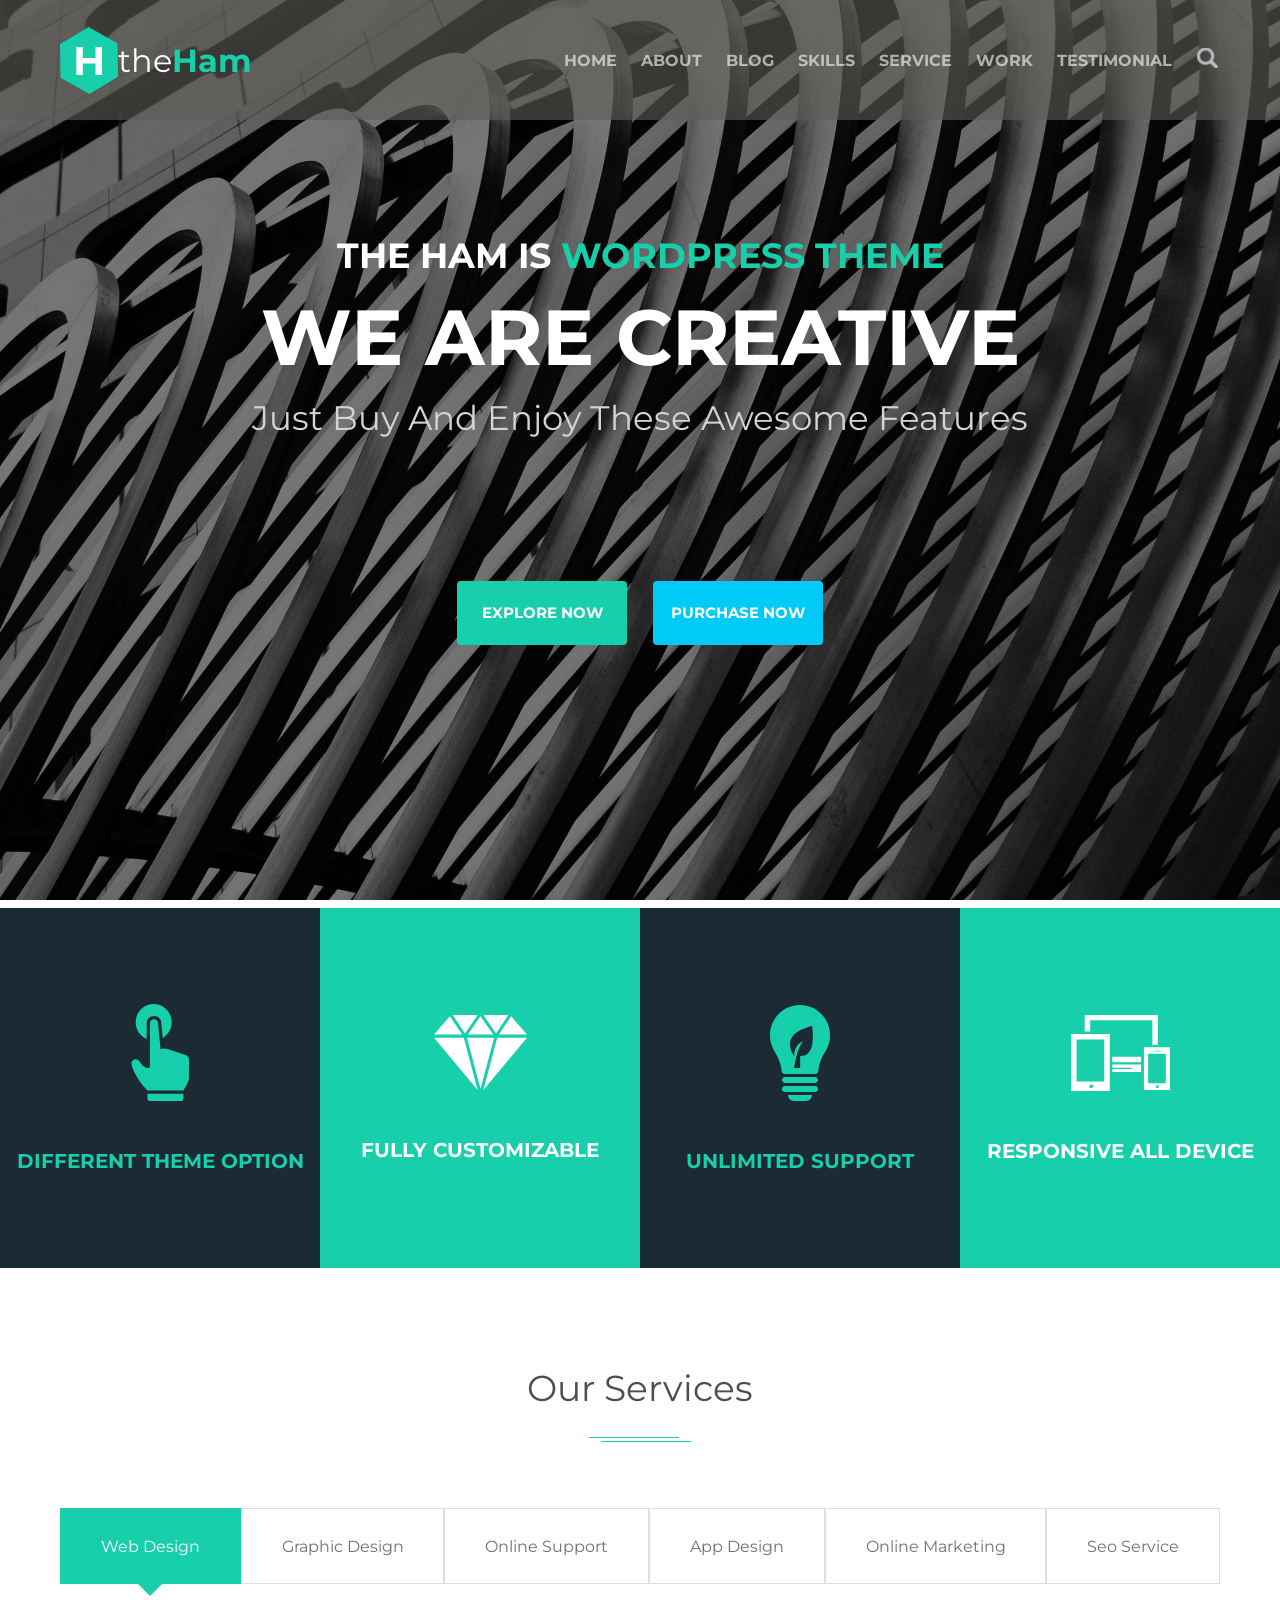
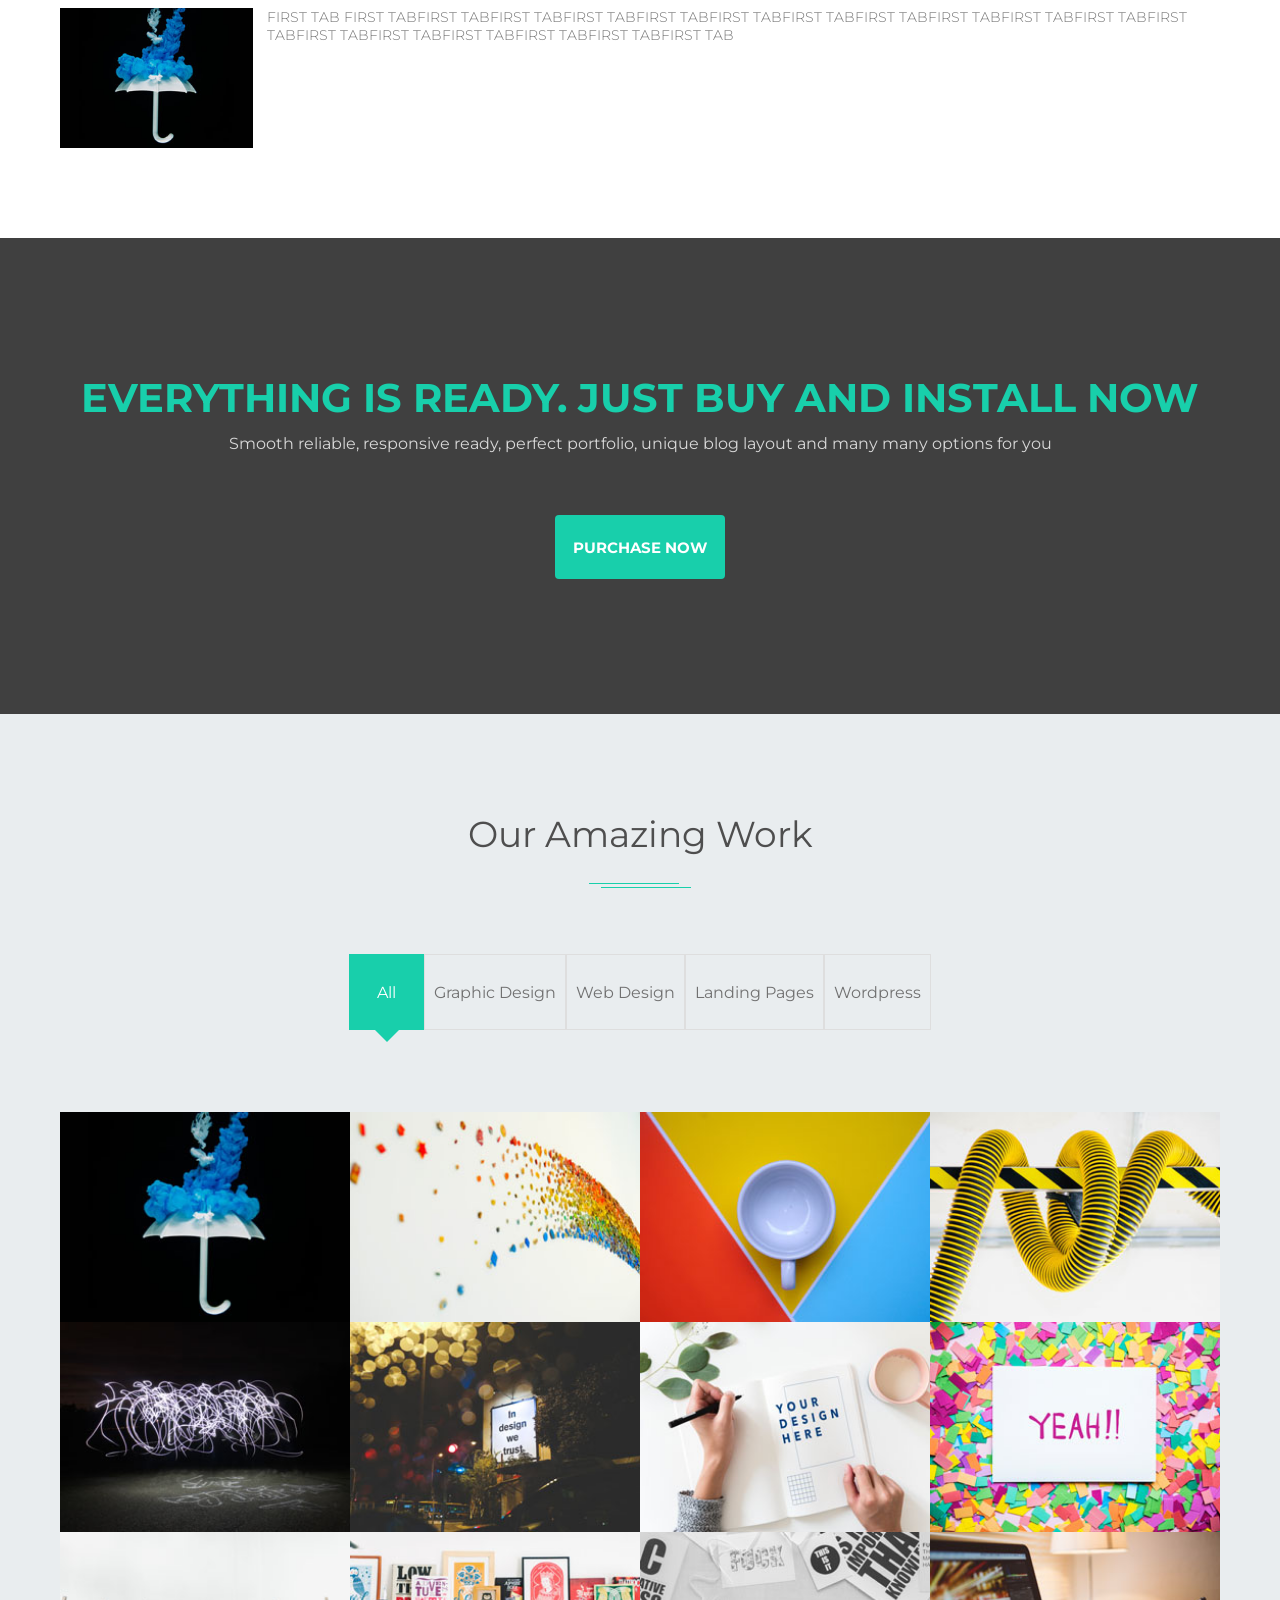
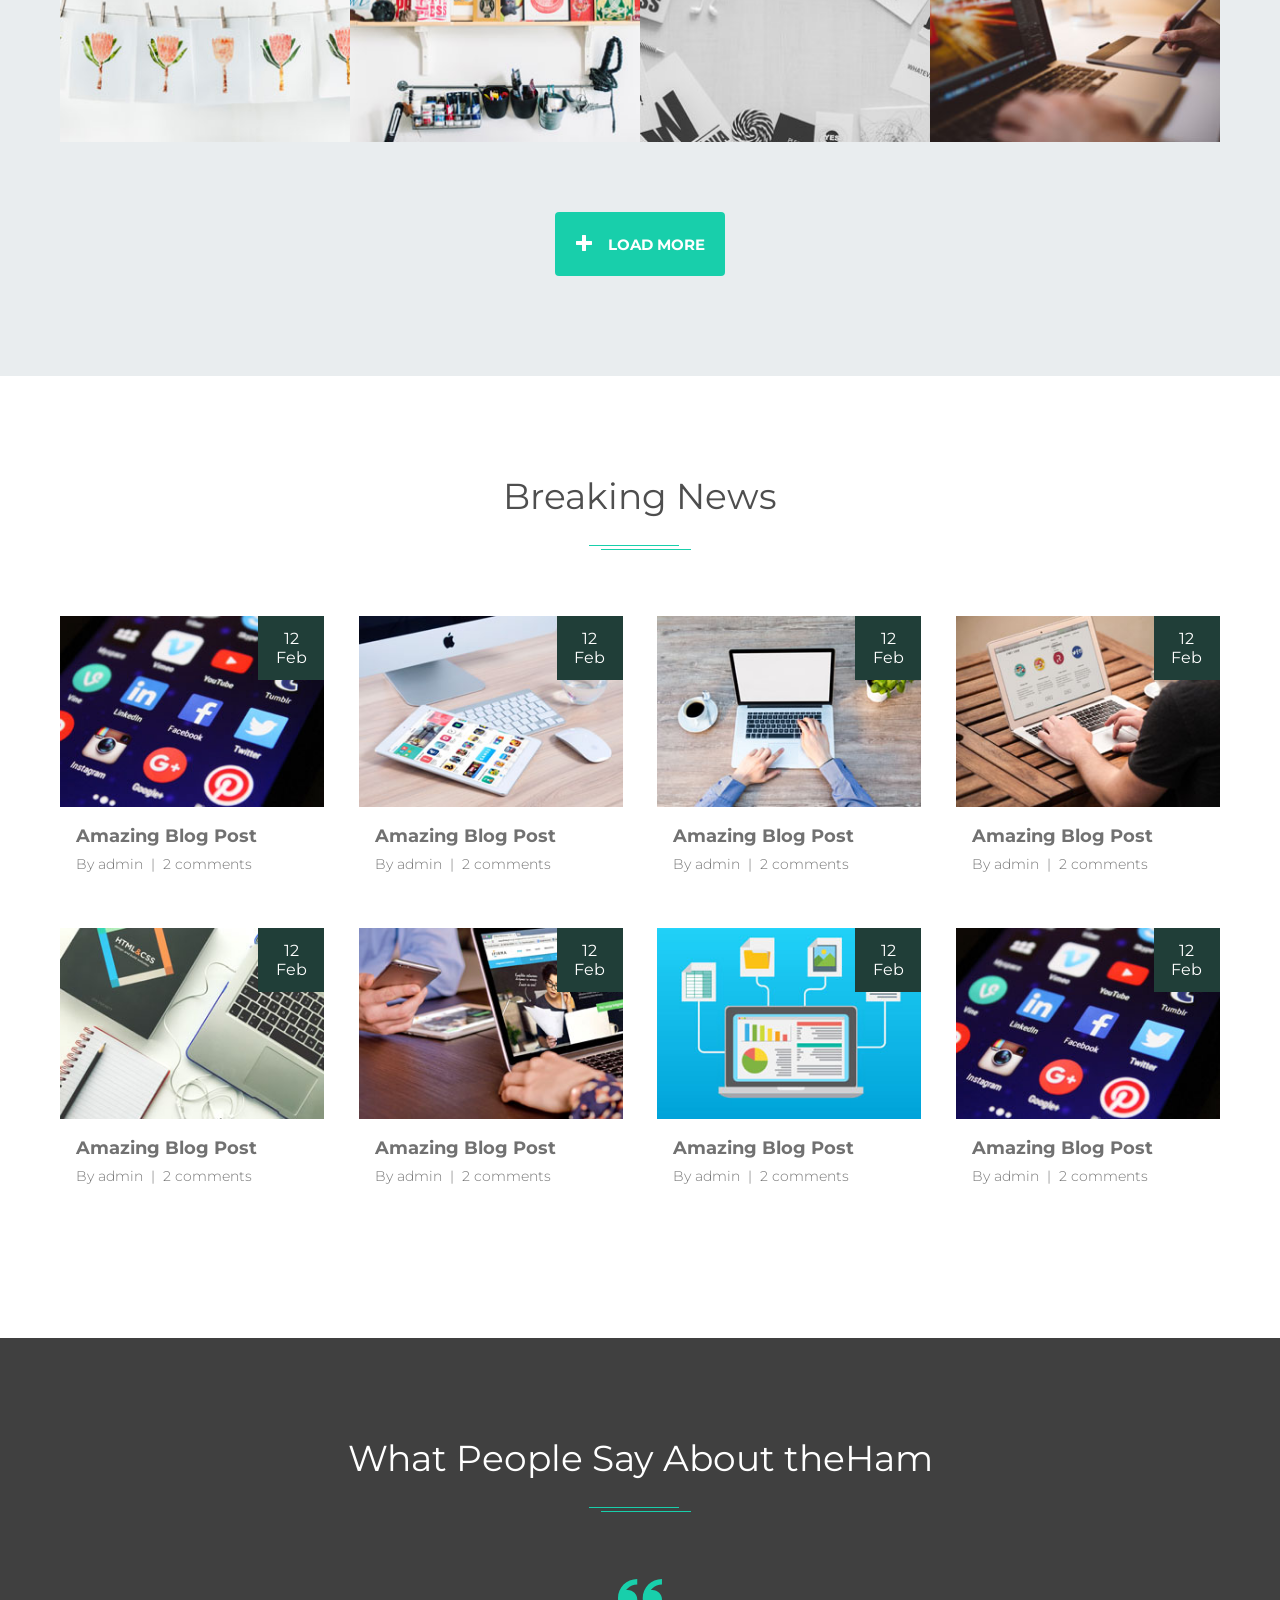
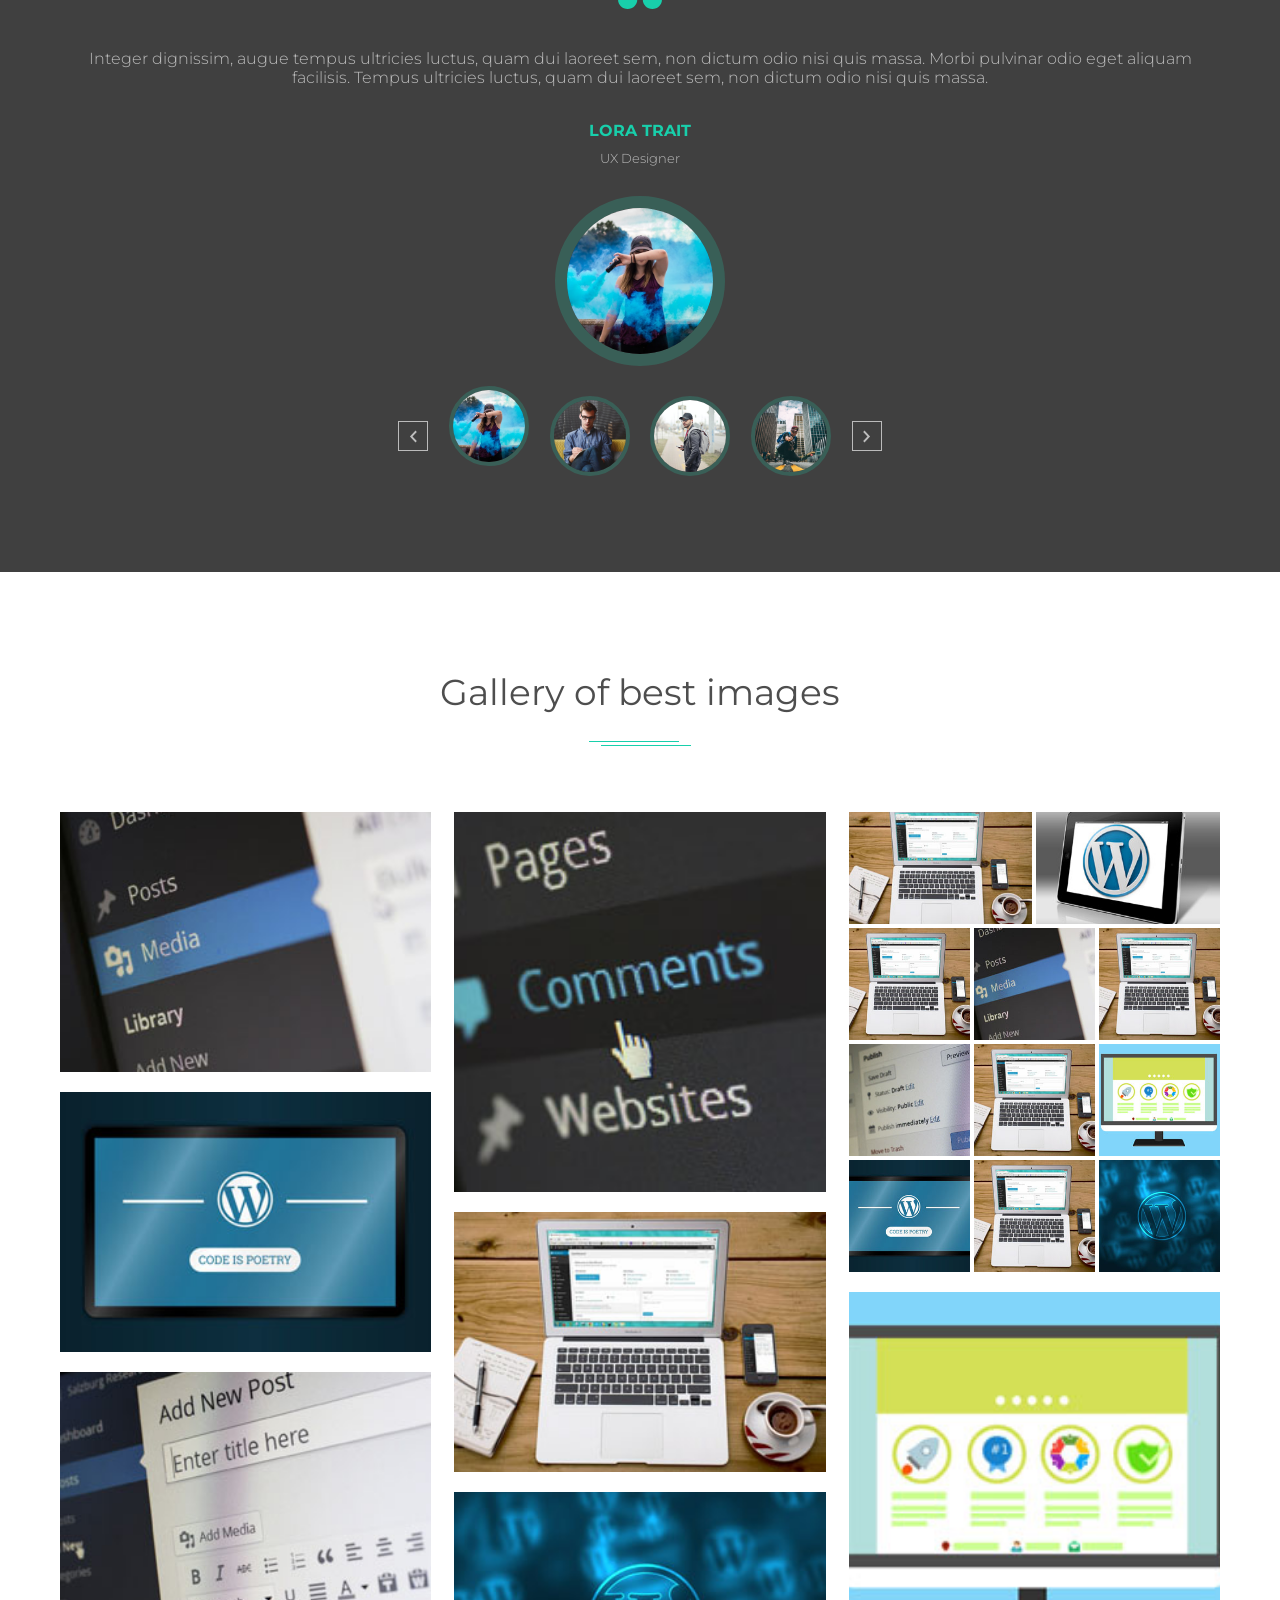
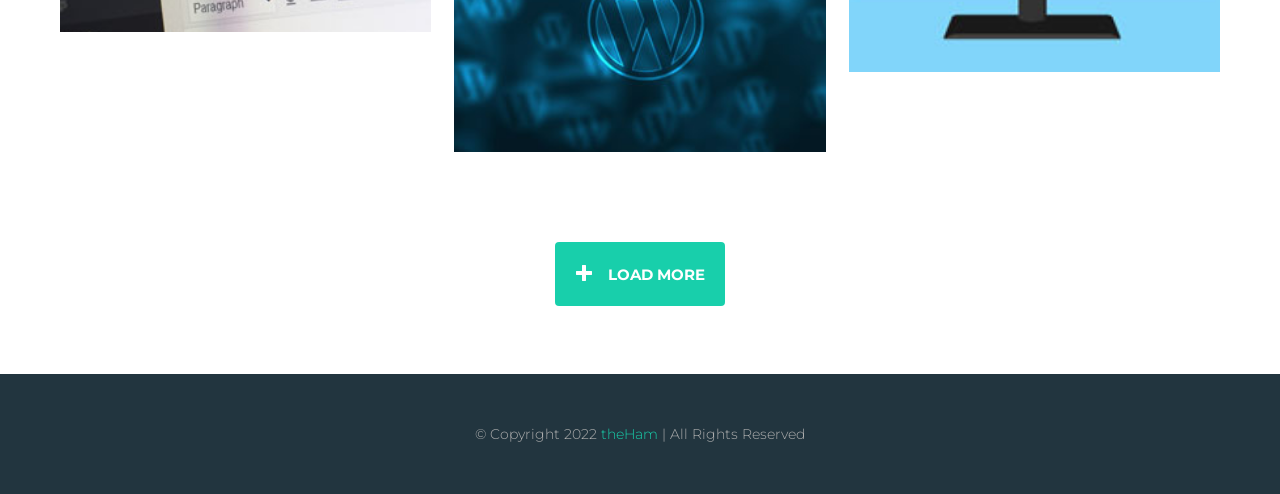
<file: index.html>
<!DOCTYPE html>
<html lang="en">
  <head>
    <meta charset="UTF-8" />
    <meta http-equiv="X-UA-Compatible" content="IE=edge" />
    <meta name="viewport" content="width=device-width, initial-scale=1.0" />
    <link rel="preconnect" href="https://fonts.googleapis.com" />
    <link rel="preconnect" href="https://fonts.gstatic.com" crossorigin />
    <link
      href="https://fonts.googleapis.com/css2?family=Montserrat:wght@300;400;700&display=swap"
      rel="stylesheet"
    />

    <link rel="stylesheet" href="./styles/reset.css" />
    <link rel="stylesheet" href="./styles/style.css" />
    <title>The Ham</title>
  </head>
  <body>
    <header class="header bg-parallax bg-header">
      <div class="header-navbar">
        <nav class="header-nav container">
          <a href="#" class="header-nav-logo">
            <img
              class="header-nav-logo-img"
              src="images/icons/logo.svg"
              alt="main logo"
            />
            <p class="header-nav-logo-name">the<span>Ham</span></p>
          </a>
          <ul class="header-nav-menu">
            <li class="header-nav-menu-item">
              <a href="" class="header-nav-menu-item-link">Home</a>
            </li>
            <li class="header-nav-menu-item">
              <a href="" class="header-nav-menu-item-link">About</a>
            </li>
            <li class="header-nav-menu-item">
              <a href="" class="header-nav-menu-item-link">Blog</a>
            </li>
            <li class="header-nav-menu-item">
              <a href="" class="header-nav-menu-item-link">Skills</a>
            </li>
            <li class="header-nav-menu-item">
              <a href="" class="header-nav-menu-item-link">Service</a>
            </li>
            <li class="header-nav-menu-item">
              <a href="" class="header-nav-menu-item-link">Work</a>
            </li>
            <li class="header-nav-menu-item">
              <a href="" class="header-nav-menu-item-link">Testimonial</a>
            </li>
            <li class="header-nav-menu-item">
              <a href="" class="header-nav-menu-item-link"
                ><img
                  class="search-icon"
                  src="images/icons/search.svg"
                  alt="search"
              /></a>
            </li>
          </ul>
        </nav>
      </div>
      <div class="header-content container">
        <h2 class="header-content-h2">
          The Ham is <span> Wordpress theme</span>
        </h2>
        <h1 class="header-content-h1">We Are Creative</h1>
        <p class="header-content-p">
          Just Buy And Enjoy These Awesome Features
        </p>
        <div class="header-content-buttons">
          <a class="btn btn-explore" href="#">EXPLORE NOW</a>
          <a class="btn btn-purchase" href="#">purchase now</a>
        </div>
      </div>
    </header>
    <section class="section features">
      <div class="features-item">
        <img
          src="./images/icons/fi-point.svg"
          alt="theme option"
          class="features-item-icon"
        />
        <h4 class="features-item-title">Different theme option</h4>
      </div>
      <div class="features-item">
        <img
          src="./images/icons/fi-diamond.svg"
          alt="fully customizable"
          class="features-item-icon"
        />
        <h4 class="features-item-title">fully customizable</h4>
      </div>
      <div class="features-item">
        <img
          src="./images/icons/fi-lamp.svg"
          alt="unlimited support"
          class="features-item-icon"
        />
        <h4 class="features-item-title">unlimited support</h4>
      </div>
      <div class="features-item">
        <img
          src="./images/icons/fi-dev.svg"
          alt="responsive all device"
          class="features-item-icon"
        />
        <h4 class="features-item-title">responsive all device</h4>
      </div>
    </section>
    <section class="section services">
      <h3 class="services-title section-title">Our Services</h3>
      <div class="services-content container">
        <ul class="services-menu menu">
          <li
            class="services-menu-item menu-item active"
            data-item-name="webDesign"
          >
            Web Design
          </li>
          <li
            class="services-menu-item menu-item"
            data-item-name="graphicDesign"
          >
            Graphic Design
          </li>
          <li
            class="services-menu-item menu-item"
            data-item-name="onlineSupport"
          >
            Online Support
          </li>
          <li class="services-menu-item menu-item" data-item-name="appDesign">
            App Design
          </li>
          <li
            class="services-menu-item menu-item"
            data-item-name="onlineMarketing"
          >
            Online Marketing
          </li>
          <li class="services-menu-item menu-item" data-item-name="seoService">
            Seo Service
          </li>
        </ul>
        <ul class="services-menu-content menu-content">
          <li class="services-description" data-item-content="webDesign">
            <img
              src="./images/services/services1.jpg"
              alt="service1"
              class="services-description-img"
            />
            <p class="services-description-p">
              FIRST TAB FIRST TABFIRST TABFIRST TABFIRST TABFIRST TABFIRST
              TABFIRST TABFIRST TABFIRST TABFIRST TABFIRST TABFIRST TABFIRST
              TABFIRST TABFIRST TABFIRST TABFIRST TABFIRST TAB
            </p>
          </li>
          <li
            class="services-description hidden"
            data-item-content="graphicDesign"
          >
            <img
              src="./images/services/services2.jpg"
              alt="service2"
              class="services-description-img"
            />
            <p class="services-description-p">
              SECOND TAB SECOND TAB SECOND TAB SECOND TAB SECOND TAB SECOND TAB
              SECOND TAB SECOND TAB SECOND TAB SECOND TAB SECOND TAB SECOND TAB
              SECOND TAB SECOND TAB
            </p>
          </li>
          <li
            class="services-description hidden"
            data-item-content="onlineSupport"
          >
            <img
              src="./images/services/services3.jpg"
              alt="service3"
              class="services-description-img"
            />
            <p class="services-description-p">
              THIRD TAB THIRD TAB THIRD TAB THIRD TAB THIRD TAB THIRD TAB THIRD
              TAB THIRD TAB THIRD TAB THIRD TAB THIRD TAB THIRD TAB THIRD TAB
              THIRD TAB THIRD TAB THIRD TAB THIRD TAB THIRD TAB THIRD TAB THIRD
              TAB THIRD TAB THIRD TAB THIRD TAB THIRD TAB THIRD TAB
            </p>
          </li>
          <li class="services-description hidden" data-item-content="appDesign">
            <img
              src="./images/services/services4.jpg"
              alt="service4"
              class="services-description-img"
            />
            <p class="services-description-p">
              FOURTH TAB FOURTH TAB FOURTH TAB FOURTH TAB FOURTH TAB FOURTH TAB
              FOURTH TAB FOURTH TAB FOURTH TAB FOURTH TAB FOURTH TAB FOURTH TAB
              FOURTH TAB FOURTH TAB FOURTH TAB FOURTH TAB FOURTH TAB FOURTH TAB
              FOURTH TAB FOURTH TAB FOURTH TAB FOURTH TAB
            </p>
          </li>
          <li
            class="services-description hidden"
            data-item-content="onlineMarketing"
          >
            <img
              src="./images/services/services5.jpg"
              alt="service5"
              class="services-description-img"
            />
            <p class="services-description-p">
              FIFTH TAB FIFTH TAB FIFTH TAB FIFTH TAB FIFTH TAB FIFTH TAB FIFTH
              TAB FIFTH TAB FIFTH TAB FIFTH TAB FIFTH TAB FIFTH TAB FIFTH TAB
              FIFTH TAB FIFTH TAB FIFTH TAB FIFTH TAB FIFTH TAB FIFTH TAB FIFTH
              TAB FIFTH TAB FIFTH TAB FIFTH TAB FIFTH TAB FIFTH TAB FIFTH TAB
              FIFTH TAB
            </p>
          </li>
          <li
            class="services-description hidden"
            data-item-content="seoService"
          >
            <img
              src="./images/services/services6.jpg"
              alt="service6"
              class="services-description-img"
            />
            <p class="services-description-p">
              SIXTH TAB SIXTH TAB SIXTH TAB SIXTH TAB SIXTH TAB SIXTH TAB SIXTH
              TAB SIXTH TAB SIXTH TAB SIXTH TAB SIXTH TAB SIXTH TAB SIXTH TAB
              SIXTH TAB SIXTH TAB SIXTH TAB SIXTH TAB SIXTH TAB SIXTH TAB SIXTH
              TAB SIXTH TAB SIXTH TAB SIXTH TAB SIXTH TAB SIXTH TAB SIXTH TAB
              SIXTH TAB
            </p>
          </li>
        </ul>
      </div>
    </section>
    <section class="section buy bg-parallax bg-buy">
      <div class="buy-content container">
        <h5 class="buy-title">Everything is ready. just buy and install now</h5>
        <p class="buy-p">
          Smooth reliable, responsive ready, perfect portfolio, unique blog
          layout and many many options for you
        </p>
        <a href="#" class="btn btn-buy">purchase now</a>
      </div>
    </section>
    <section class="section work">
      <div class="work-content container">
        <h3 class="work-title section-title">Our Amazing Work</h3>
        <ul class="work-menu menu">
          <li
            class="work-menu-item menu-item active"
            data-item-name="graphicDesign webDesign landingPages wordpress"
          >
            All
          </li>
          <li class="work-menu-item menu-item" data-item-name="graphicDesign">
            Graphic Design
          </li>
          <li class="work-menu-item menu-item" data-item-name="webDesign">
            Web Design
          </li>
          <li class="work-menu-item menu-item" data-item-name="landingPages">
            Landing Pages
          </li>
          <li class="work-menu-item menu-item" data-item-name="wordpress">
            Wordpress
          </li>
        </ul>
        <ul class="work-cards menu-content">
          <div class="work-card" data-item-content="webDesign">
            <img
              src="./images/work/graphic-design1.jpg"
              alt="work1"
              class="work-card-img"
            />
            <div class="work-card-alt">
              <div class="work-card-btns">
                <a href="#" class="work-card-btn"
                  ><img src="./images/icons/work-btn-link.svg" alt="link" /></a
                ><a href="#" class="work-card-btn"
                  ><img src="./images/icons/work-btn-stop.svg" alt="stop"
                /></a>
              </div>
              <div class="work-card-desc">
                <h5 class="work-card-title">creative design</h5>
                <p class="work-card-p">Web Design</p>
              </div>
            </div>
          </div>
          <div class="work-card" data-item-content="landingPages">
            <img
              src="./images/work/graphic-design2.jpg"
              alt="work2"
              class="work-card-img"
            />
            <div class="work-card-alt">
              <div class="work-card-btns">
                <a href="#" class="work-card-btn"
                  ><img src="./images/icons/work-btn-link.svg" alt="link" /></a
                ><a href="#" class="work-card-btn"
                  ><img src="./images/icons/work-btn-stop.svg" alt="stop"
                /></a>
              </div>
              <div class="work-card-desc">
                <h5 class="work-card-title">creative design</h5>
                <p class="work-card-p">Web Design</p>
              </div>
            </div>
          </div>
          <div class="work-card" data-item-content="landingPages">
            <img
              src="./images/work/graphic-design3.jpg"
              alt="work3"
              class="work-card-img"
            />
            <div class="work-card-alt">
              <div class="work-card-btns">
                <a href="#" class="work-card-btn"
                  ><img src="./images/icons/work-btn-link.svg" alt="link" /></a
                ><a href="#" class="work-card-btn"
                  ><img src="./images/icons/work-btn-stop.svg" alt="stop"
                /></a>
              </div>
              <div class="work-card-desc">
                <h5 class="work-card-title">creative design</h5>
                <p class="work-card-p">Web Design</p>
              </div>
            </div>
          </div>
          <div class="work-card" data-item-content="webDesign">
            <img
              src="./images/work/graphic-design4.jpg"
              alt="work4"
              class="work-card-img"
            />
            <div class="work-card-alt">
              <div class="work-card-btns">
                <a href="#" class="work-card-btn"
                  ><img src="./images/icons/work-btn-link.svg" alt="link" /></a
                ><a href="#" class="work-card-btn"
                  ><img src="./images/icons/work-btn-stop.svg" alt="stop"
                /></a>
              </div>
              <div class="work-card-desc">
                <h5 class="work-card-title">creative design</h5>
                <p class="work-card-p">Web Design</p>
              </div>
            </div>
          </div>
          <div class="work-card" data-item-content="landingPages">
            <img
              src="./images/work/graphic-design5.jpg"
              alt="work5"
              class="work-card-img"
            />
            <div class="work-card-alt">
              <div class="work-card-btns">
                <a href="#" class="work-card-btn"
                  ><img src="./images/icons/work-btn-link.svg" alt="link" /></a
                ><a href="#" class="work-card-btn"
                  ><img src="./images/icons/work-btn-stop.svg" alt="stop"
                /></a>
              </div>
              <div class="work-card-desc">
                <h5 class="work-card-title">creative design</h5>
                <p class="work-card-p">Web Design</p>
              </div>
            </div>
          </div>
          <div class="work-card" data-item-content="graphicDesign">
            <img
              src="./images/work/graphic-design6.jpg"
              alt="work6"
              class="work-card-img"
            />
            <div class="work-card-alt">
              <div class="work-card-btns">
                <a href="#" class="work-card-btn"
                  ><img src="./images/icons/work-btn-link.svg" alt="link" /></a
                ><a href="#" class="work-card-btn"
                  ><img src="./images/icons/work-btn-stop.svg" alt="stop"
                /></a>
              </div>
              <div class="work-card-desc">
                <h5 class="work-card-title">creative design</h5>
                <p class="work-card-p">Web Design</p>
              </div>
            </div>
          </div>
          <div class="work-card" data-item-content="landingPages">
            <img
              src="./images/work/graphic-design7.jpg"
              alt="work7"
              class="work-card-img"
            />
            <div class="work-card-alt">
              <div class="work-card-btns">
                <a href="#" class="work-card-btn"
                  ><img src="./images/icons/work-btn-link.svg" alt="link" /></a
                ><a href="#" class="work-card-btn"
                  ><img src="./images/icons/work-btn-stop.svg" alt="stop"
                /></a>
              </div>
              <div class="work-card-desc">
                <h5 class="work-card-title">creative design</h5>
                <p class="work-card-p">Web Design</p>
              </div>
            </div>
          </div>
          <div class="work-card" data-item-content="graphicDesign">
            <img
              src="./images/work/graphic-design8.jpg"
              alt="work8"
              class="work-card-img"
            />
            <div class="work-card-alt">
              <div class="work-card-btns">
                <a href="#" class="work-card-btn"
                  ><img src="./images/icons/work-btn-link.svg" alt="link" /></a
                ><a href="#" class="work-card-btn"
                  ><img src="./images/icons/work-btn-stop.svg" alt="stop"
                /></a>
              </div>
              <div class="work-card-desc">
                <h5 class="work-card-title">creative design</h5>
                <p class="work-card-p">Web Design</p>
              </div>
            </div>
          </div>
          <div class="work-card" data-item-content="wordpress">
            <img
              src="./images/work/graphic-design9.jpg"
              alt="work9"
              class="work-card-img"
            />
            <div class="work-card-alt">
              <div class="work-card-btns">
                <a href="#" class="work-card-btn"
                  ><img src="./images/icons/work-btn-link.svg" alt="link" /></a
                ><a href="#" class="work-card-btn"
                  ><img src="./images/icons/work-btn-stop.svg" alt="stop"
                /></a>
              </div>
              <div class="work-card-desc">
                <h5 class="work-card-title">creative design</h5>
                <p class="work-card-p">Web Design</p>
              </div>
            </div>
          </div>
          <div class="work-card" data-item-content="landingPages">
            <img
              src="./images/work/graphic-design10.jpg"
              alt="work10"
              class="work-card-img"
            />
            <div class="work-card-alt">
              <div class="work-card-btns">
                <a href="#" class="work-card-btn"
                  ><img src="./images/icons/work-btn-link.svg" alt="link" /></a
                ><a href="#" class="work-card-btn"
                  ><img src="./images/icons/work-btn-stop.svg" alt="stop"
                /></a>
              </div>
              <div class="work-card-desc">
                <h5 class="work-card-title">creative design</h5>
                <p class="work-card-p">Web Design</p>
              </div>
            </div>
          </div>
          <div class="work-card" data-item-content="wordpress">
            <img
              src="./images/work/graphic-design11.jpg"
              alt="work11"
              class="work-card-img"
            />
            <div class="work-card-alt">
              <div class="work-card-btns">
                <a href="#" class="work-card-btn"
                  ><img src="./images/icons/work-btn-link.svg" alt="link" /></a
                ><a href="#" class="work-card-btn"
                  ><img src="./images/icons/work-btn-stop.svg" alt="stop"
                /></a>
              </div>
              <div class="work-card-desc">
                <h5 class="work-card-title">creative design</h5>
                <p class="work-card-p">Web Design</p>
              </div>
            </div>
          </div>
          <div class="work-card" data-item-content="wordpress">
            <img
              src="./images/work/graphic-design12.jpg"
              alt="work12"
              class="work-card-img"
            />
            <div class="work-card-alt">
              <div class="work-card-btns">
                <a href="#" class="work-card-btn"
                  ><img src="./images/icons/work-btn-link.svg" alt="link" /></a
                ><a href="#" class="work-card-btn"
                  ><img src="./images/icons/work-btn-stop.svg" alt="stop"
                /></a>
              </div>
              <div class="work-card-desc">
                <h5 class="work-card-title">creative design</h5>
                <p class="work-card-p">Web Design</p>
              </div>
            </div>
          </div>
        </ul>
        <a href="#" class="btn btn-load"
          ><p class="btn-load-text">Load More</p>
          <div class="lds-ellipsis hidden">
            <div></div>
            <div></div>
            <div></div>
            <div></div>
          </div>
        </a>
      </div>
    </section>
    <section class="section news">
      <div class="news-content container">
        <h3 class="news-title section-title">Breaking News</h3>
        <ul class="news-cards">
          <li class="news-card">
            <a href="#" class="news-card-link"
              ><div class="news-card-date"><span>12</span><span>Feb</span></div>
              <img
                src="./images/news/web-design1.jpg"
                alt="news"
                class="news-card-img"
              />
              <div class="news-card-desc">
                <h5 class="news-card-title">Amazing Blog Post</h5>
                <p class="news-card-meta">
                  <span class="news-card-author">By admin</span>
                  <span class="news-card-comments">2 comments</span>
                </p>
              </div></a
            >
          </li>
          <li class="news-card">
            <a href="#" class="news-card-link">
              <div class="news-card-date"><span>12</span><span>Feb</span></div>
              <img
                src="./images/news/web-design2.jpg"
                alt="news"
                class="news-card-img"
              />
              <div class="news-card-desc">
                <h5 class="news-card-title">Amazing Blog Post</h5>
                <p class="news-card-meta">
                  <span class="news-card-author">By admin</span>
                  <span class="news-card-comments">2 comments</span>
                </p>
              </div></a
            >
          </li>
          <li class="news-card">
            <a href="#" class="news-card-link"
              ><div class="news-card-date"><span>12</span><span>Feb</span></div>
              <img
                src="./images/news/web-design3.jpg"
                alt="news"
                class="news-card-img"
              />
              <div class="news-card-desc">
                <h5 class="news-card-title">Amazing Blog Post</h5>
                <p class="news-card-meta">
                  <span class="news-card-author">By admin</span>
                  <span class="news-card-comments">2 comments</span>
                </p>
              </div></a
            >
          </li>
          <li class="news-card">
            <a href="#" class="news-card-link"
              ><div class="news-card-date"><span>12</span><span>Feb</span></div>
              <img
                src="./images/news/web-design4.jpg"
                alt="news"
                class="news-card-img"
              />
              <div class="news-card-desc">
                <h5 class="news-card-title">Amazing Blog Post</h5>
                <p class="news-card-meta">
                  <span class="news-card-author">By admin</span>
                  <span class="news-card-comments">2 comments</span>
                </p>
              </div></a
            >
          </li>
          <li class="news-card">
            <a href="#" class="news-card-link"
              ><div class="news-card-date"><span>12</span><span>Feb</span></div>
              <img
                src="./images/news/web-design5.jpg"
                alt="news"
                class="news-card-img"
              />
              <div class="news-card-desc">
                <h5 class="news-card-title">Amazing Blog Post</h5>
                <p class="news-card-meta">
                  <span class="news-card-author">By admin</span>
                  <span class="news-card-comments">2 comments</span>
                </p>
              </div></a
            >
          </li>
          <li class="news-card">
            <a href="#" class="news-card-link"
              ><div class="news-card-date"><span>12</span><span>Feb</span></div>
              <img
                src="./images/news/web-design6.jpg"
                alt="news"
                class="news-card-img"
              />
              <div class="news-card-desc">
                <h5 class="news-card-title">Amazing Blog Post</h5>
                <p class="news-card-meta">
                  <span class="news-card-author">By admin</span>
                  <span class="news-card-comments">2 comments</span>
                </p>
              </div></a
            >
          </li>
          <li class="news-card">
            <a href="#" class="news-card-link"
              ><div class="news-card-date"><span>12</span><span>Feb</span></div>
              <img
                src="./images/news/web-design7.jpg"
                alt="news"
                class="news-card-img"
              />
              <div class="news-card-desc">
                <h5 class="news-card-title">Amazing Blog Post</h5>
                <p class="news-card-meta">
                  <span class="news-card-author">By admin</span>
                  <span class="news-card-comments">2 comments</span>
                </p>
              </div></a
            >
          </li>
          <li class="news-card">
            <a href="#" class="news-card-link"
              ><div class="news-card-date"><span>12</span><span>Feb</span></div>
              <img
                src="./images/news/web-design8.jpg"
                alt="news"
                class="news-card-img"
              />
              <div class="news-card-desc">
                <h5 class="news-card-title">Amazing Blog Post</h5>
                <p class="news-card-meta">
                  <span class="news-card-author">By admin</span>
                  <span class="news-card-comments">2 comments</span>
                </p>
              </div></a
            >
          </li>
        </ul>
      </div>
    </section>
    <section class="section people bg-parallax bg-people">
      <div class="people-content container">
        <h3 class="people-title section-title">What People Say About theHam</h3>
        <ul class="people-menu-content menu-content">
          <li class="people-desc" data-item-content="Lora Trait">
            <p class="people-desc-review">
              Integer dignissim, augue tempus ultricies luctus, quam dui laoreet
              sem, non dictum odio nisi quis massa. Morbi pulvinar odio eget
              aliquam facilisis. Tempus ultricies luctus, quam dui laoreet sem,
              non dictum odio nisi quis massa.
            </p>
            <h6 class="people-desc-author">Lora Trait</h6>
            <p class="people-desc-position">UX Designer</p>
            <div class="people-desc-img">
              <img src="./images/people/people-1.jpg" alt="people" />
            </div>
          </li>
          <li class="people-desc" data-item-content="Jack Sparrow">
            <p class="people-desc-review">
              Lorem ipsum dolor sit amet, consectetur adipisicing elit. Iure,
              porro. Maxime amet porro reprehenderit, autem hic nesciunt
              temporibus perferendis dolores? Consectetur quidem non similique
              officiis aliquid doloremque quisquam libero quam.
            </p>
            <h6 class="people-desc-author">Jack Sparrow</h6>
            <p class="people-desc-position">JS developer</p>
            <div class="people-desc-img">
              <img src="./images/people/people-2.jpg" alt="people" />
            </div>
          </li>
          <li class="people-desc" data-item-content="Hasan Ali">
            <p class="people-desc-review">
              Lorem ipsum dolor sit amet consectetur adipisicing elit. Ipsa sunt
              hic culpa unde, impedit rem vitae illo aliquid neque dicta totam
              sed officia quas cum odio, quod nobis, nisi consequatur.
            </p>
            <h6 class="people-desc-author">Hasan Ali</h6>
            <p class="people-desc-position">Data analyst</p>
            <div class="people-desc-img">
              <img src="./images/people/people-3.jpg" alt="people" />
            </div>
          </li>
          <li class="people-desc" data-item-content="Henry Johnson">
            <p class="people-desc-review">
              Lorem ipsum dolor sit amet consectetur adipisicing elit. Sit,
              error laboriosam sapiente quod nulla soluta, quo autem nobis
              quidem consequuntur mollitia ratione ex illum culpa! Laudantium
              reiciendis totam maxime molestias.
            </p>
            <h6 class="people-desc-author">Henry Johnson</h6>
            <p class="people-desc-position">Project manager</p>
            <div class="people-desc-img">
              <img src="./images/people/people-4.jpg" alt="people" />
            </div>
          </li>
        </ul>
        <ul class="people-menu slide-menu">
          <button class="menu-btn btn-prev">
            <img src="./images/icons/prev.svg" alt="previous" />
          </button>
          <li
            class="people-menu-item menu-item active"
            data-item-name="Lora Trait"
          >
            <img
              src="./images/people/people-1.jpg"
              alt="people"
              class="people-menu-item-img"
            />
          </li>
          <li class="people-menu-item menu-item" data-item-name="Jack Sparrow">
            <img
              src="./images/people/people-2.jpg"
              alt="people"
              class="people-menu-item-img"
            />
          </li>
          <li class="people-menu-item menu-item" data-item-name="Hasan Ali">
            <img
              src="./images/people/people-3.jpg"
              alt="people"
              class="people-menu-item-img"
            />
          </li>
          <li class="people-menu-item menu-item" data-item-name="Henry Johnson">
            <img
              src="./images/people/people-4.jpg"
              alt="people"
              class="people-menu-item-img"
            />
          </li>
          <button class="menu-btn btn-next">
            <img src="./images/icons/next.svg" alt="next" />
          </button>
        </ul>
      </div>
    </section>
    <section class="section images">
      <div class="images-content container">
        <h3 class="images-title section-title">Gallery of best images</h3>
        <div class="grid menu-content">
          <div class="grid-sizer"></div>
          <div class="gutter-sizer"></div>
          <div class="grid-item">
            <img src="./images/wordpress/wordpress1.jpg" alt="gallery image" />
            <div class="grid-item-btns">
              <a href="#" class="search-img-btn"
                ><img src="./images/icons/search-img.svg" alt="search" /></a
              ><a href="#" class="expand-img-btn"
                ><img src="./images/icons/expand-img.svg" alt="expand"
              /></a>
            </div>
          </div>
          <div class="grid-item grid-item--height2">
            <img src="./images/wordpress/wordpress2.jpg" alt="gallery image" />
            <div class="grid-item-btns">
              <a href="#" class="search-img-btn"
                ><img src="./images/icons/search-img.svg" alt="search" /></a
              ><a href="#" class="expand-img-btn"
                ><img src="./images/icons/expand-img.svg" alt="expand"
              /></a>
            </div>
          </div>
          <div class="grid-item grid-item--height3">
            <div class="inner-grid">
              <div class="inner-grid-item">
                <img
                  src="./images/wordpress/wordpress5.jpg"
                  alt="gallery image"
                />
                <div class="grid-item-btns">
                  <a href="#" class="search-img-btn"
                    ><img src="./images/icons/search-img.svg" alt="search" /></a
                  ><a href="#" class="expand-img-btn"
                    ><img src="./images/icons/expand-img.svg" alt="expand"
                  /></a>
                </div>
              </div>
              <div class="inner-grid-item">
                <img
                  src="./images/wordpress/wordpress10.jpg"
                  alt="gallery image"
                />
                <div class="grid-item-btns">
                  <a href="#" class="search-img-btn"
                    ><img src="./images/icons/search-img.svg" alt="search" /></a
                  ><a href="#" class="expand-img-btn"
                    ><img src="./images/icons/expand-img.svg" alt="expand"
                  /></a>
                </div>
              </div>
              <div class="inner-grid-item">
                <img
                  src="./images/wordpress/wordpress5.jpg"
                  alt="gallery image"
                />
                <div class="grid-item-btns">
                  <a href="#" class="search-img-btn"
                    ><img src="./images/icons/search-img.svg" alt="search" /></a
                  ><a href="#" class="expand-img-btn"
                    ><img src="./images/icons/expand-img.svg" alt="expand"
                  /></a>
                </div>
              </div>
              <div class="inner-grid-item">
                <img
                  src="./images/wordpress/wordpress1.jpg"
                  alt="gallery image"
                />
                <div class="grid-item-btns">
                  <a href="#" class="search-img-btn"
                    ><img src="./images/icons/search-img.svg" alt="search" /></a
                  ><a href="#" class="expand-img-btn"
                    ><img src="./images/icons/expand-img.svg" alt="expand"
                  /></a>
                </div>
              </div>
              <div class="inner-grid-item">
                <img
                  src="./images/wordpress/wordpress5.jpg"
                  alt="gallery image"
                />
                <div class="grid-item-btns">
                  <a href="#" class="search-img-btn"
                    ><img src="./images/icons/search-img.svg" alt="search" /></a
                  ><a href="#" class="expand-img-btn"
                    ><img src="./images/icons/expand-img.svg" alt="expand"
                  /></a>
                </div>
              </div>
              <div class="inner-grid-item">
                <img
                  src="./images/wordpress/wordpress3.jpg"
                  alt="gallery image"
                />
                <div class="grid-item-btns">
                  <a href="#" class="search-img-btn"
                    ><img src="./images/icons/search-img.svg" alt="search" /></a
                  ><a href="#" class="expand-img-btn"
                    ><img src="./images/icons/expand-img.svg" alt="expand"
                  /></a>
                </div>
              </div>
              <div class="inner-grid-item">
                <img
                  src="./images/wordpress/wordpress5.jpg"
                  alt="gallery image"
                />
                <div class="grid-item-btns">
                  <a href="#" class="search-img-btn"
                    ><img src="./images/icons/search-img.svg" alt="search" /></a
                  ><a href="#" class="expand-img-btn"
                    ><img src="./images/icons/expand-img.svg" alt="expand"
                  /></a>
                </div>
              </div>
              <div class="inner-grid-item">
                <img
                  src="./images/wordpress/wordpress6.jpg"
                  alt="gallery image"
                />
                <div class="grid-item-btns">
                  <a href="#" class="search-img-btn"
                    ><img src="./images/icons/search-img.svg" alt="search" /></a
                  ><a href="#" class="expand-img-btn"
                    ><img src="./images/icons/expand-img.svg" alt="expand"
                  /></a>
                </div>
              </div>
              <div class="inner-grid-item">
                <img
                  src="./images/wordpress/wordpress9.jpg"
                  alt="gallery image"
                />
                <div class="grid-item-btns">
                  <a href="#" class="search-img-btn"
                    ><img src="./images/icons/search-img.svg" alt="search" /></a
                  ><a href="#" class="expand-img-btn"
                    ><img src="./images/icons/expand-img.svg" alt="expand"
                  /></a>
                </div>
              </div>
              <div class="inner-grid-item">
                <img
                  src="./images/wordpress/wordpress5.jpg"
                  alt="gallery image"
                />
                <div class="grid-item-btns">
                  <a href="#" class="search-img-btn"
                    ><img src="./images/icons/search-img.svg" alt="search" /></a
                  ><a href="#" class="expand-img-btn"
                    ><img src="./images/icons/expand-img.svg" alt="expand"
                  /></a>
                </div>
              </div>
              <div class="inner-grid-item">
                <img
                  src="./images/wordpress/wordpress8.jpg"
                  alt="gallery image"
                />
                <div class="grid-item-btns">
                  <a href="#" class="search-img-btn"
                    ><img src="./images/icons/search-img.svg" alt="search" /></a
                  ><a href="#" class="expand-img-btn"
                    ><img src="./images/icons/expand-img.svg" alt="expand"
                  /></a>
                </div>
              </div>
            </div>
          </div>
          <div class="grid-item">
            <img src="./images/wordpress/wordpress9.jpg" alt="gallery image" />
            <div class="grid-item-btns">
              <a href="#" class="search-img-btn"
                ><img src="./images/icons/search-img.svg" alt="search" /></a
              ><a href="#" class="expand-img-btn"
                ><img src="./images/icons/expand-img.svg" alt="expand"
              /></a>
            </div>
          </div>
          <div class="grid-item">
            <img src="./images/wordpress/wordpress5.jpg" alt="gallery image" />
            <div class="grid-item-btns">
              <a href="#" class="search-img-btn"
                ><img src="./images/icons/search-img.svg" alt="search" /></a
              ><a href="#" class="expand-img-btn"
                ><img src="./images/icons/expand-img.svg" alt="expand"
              /></a>
            </div>
          </div>
          <div class="grid-item grid-item--height2">
            <img src="./images/wordpress/wordpress6.jpg" alt="gallery image" />
            <div class="grid-item-btns">
              <a href="#" class="search-img-btn"
                ><img src="./images/icons/search-img.svg" alt="search" /></a
              ><a href="#" class="expand-img-btn"
                ><img src="./images/icons/expand-img.svg" alt="expand"
              /></a>
            </div>
          </div>
          <div class="grid-item">
            <img src="./images/wordpress/wordpress7.jpg" alt="gallery image" />
            <div class="grid-item-btns">
              <a href="#" class="search-img-btn"
                ><img src="./images/icons/search-img.svg" alt="search" /></a
              ><a href="#" class="expand-img-btn"
                ><img src="./images/icons/expand-img.svg" alt="expand"
              /></a>
            </div>
          </div>
          <div class="grid-item">
            <img src="./images/wordpress/wordpress8.jpg" alt="gallery image" />
            <div class="grid-item-btns">
              <a href="#" class="search-img-btn"
                ><img src="./images/icons/search-img.svg" alt="search" /></a
              ><a href="#" class="expand-img-btn"
                ><img src="./images/icons/expand-img.svg" alt="expand"
              /></a>
            </div>
          </div>
        </div>
        <a href="#" class="btn btn-masonry-load"
          ><p class="btn-load-text">Load More</p>
          <div class="lds-ellipsis hidden">
            <div></div>
            <div></div>
            <div></div>
            <div></div>
          </div>
        </a>
      </div>
    </section>
    <footer class="footer">
      <div class="footer-content container">
        <p class="footer-copyright">
          © Copyright 2022 <a href="#">theHam</a> | All Rights Reserved
        </p>
      </div>
    </footer>
    <script src="./scripts/masonry.pkgd.min.js"></script>
    <script src="./scripts/main.js"></script>
  </body>
</html>
</file>
<file: styles/style.css>
/* ================================================================================== */
/* ALL-PAGE STYLES */

body {
  font-family: "Montserrat";
  font-style: normal;
  font-weight: 400;
  transition: 0.2s;
  -webkit-transition: 0.2s;
  -moz-transition: 0.2s;
  -ms-transition: 0.2s;
  -o-transition: 0.2s;
}

h1,
h2,
h3,
h4,
h5,
h6 {
  text-align: center;
}

.container {
  height: 100%;
  width: 100%;
  max-width: 1160px;
}

.bg-parallax {
  background-attachment: fixed;
  background-position: center;
  background-repeat: no-repeat;
  background-size: cover;
}

.btn {
  position: relative;
  display: flex;
  justify-content: center;
  align-items: center;
  gap: 16px;
  width: 170px;
  height: 64px;
  padding: 16px;
  border-radius: 4px;
  font-weight: 700;
  font-size: 15px;
  font-weight: 700;
  font-size: 15px;
  color: #ffffff;
  background-color: #18cfab;
  text-transform: uppercase;
  transition: 0.2s;
  -webkit-border-radius: 4px;
  -moz-border-radius: 4px;
  -ms-border-radius: 4px;
  -o-border-radius: 4px;
  -webkit-transition: 0.2s;
  -moz-transition: 0.2s;
  -ms-transition: 0.2s;
  -o-transition: 0.2s;
}

.btn:hover {
  box-shadow: 0px -3px 0px 0px rgba(255, 255, 255, 1);
  transform: translateY(3px);
  -webkit-transform: translateY(3px);
  -moz-transform: translateY(3px);
  -ms-transform: translateY(3px);
  -o-transform: translateY(3px);
}

.section-title {
  display: flex;
  flex-direction: column;
  align-items: center;
  gap: 3px;
  font-size: 36px;
  color: #4e4e4e;
  margin: 98px auto 66px;
}

.section-title::before,
.section-title::after {
  order: 1;
  display: block;
  content: "";
  top: 20px;
  width: 90px;
  height: 1px;
  background-color: #18cfab;
}

.section-title::before {
  margin-top: 24px;
  transform: translateX(-6px);
  -webkit-transform: translateX(-6px);
  -moz-transform: translateX(-6px);
  -ms-transform: translateX(-6px);
  -o-transform: translateX(-6px);
}

.section-title::after {
  transform: translateX(6px);
  -webkit-transform: translateX(6px);
  -moz-transform: translateX(6px);
  -ms-transform: translateX(6px);
  -o-transform: translateX(6px);
}

.menu {
  display: flex;
  height: 76px;
}

.menu-item {
  flex-grow: 1;
  display: flex;
  justify-content: center;
  align-items: center;
  color: #717171;
  border: 1px solid #dedede;
  position: relative;
  transition: 0.2s;
  -webkit-transition: 0.2s;
  -moz-transition: 0.2s;
  -ms-transition: 0.2s;
  -o-transition: 0.2s;
}

/* Loader styles */
.lds-ellipsis {
  display: inline-block;
  position: relative;
  width: 80px;
  height: 80px;
}
.lds-ellipsis div {
  position: absolute;
  top: 33px;
  width: 13px;
  height: 13px;
  border-radius: 50%;
  background: #fff;
  animation-timing-function: cubic-bezier(0, 1, 1, 0);
}
.lds-ellipsis div:nth-child(1) {
  left: 8px;
  animation: lds-ellipsis1 0.6s infinite;
}
.lds-ellipsis div:nth-child(2) {
  left: 8px;
  animation: lds-ellipsis2 0.6s infinite;
}
.lds-ellipsis div:nth-child(3) {
  left: 32px;
  animation: lds-ellipsis2 0.6s infinite;
}
.lds-ellipsis div:nth-child(4) {
  left: 56px;
  animation: lds-ellipsis3 0.6s infinite;
}
@keyframes lds-ellipsis1 {
  0% {
    transform: scale(0);
  }
  100% {
    transform: scale(1);
  }
}
@keyframes lds-ellipsis3 {
  0% {
    transform: scale(1);
  }
  100% {
    transform: scale(0);
  }
}
@keyframes lds-ellipsis2 {
  0% {
    transform: translate(0, 0);
  }
  100% {
    transform: translate(24px, 0);
  }
}
/* ------------------- */

/* ================================================================================== */
/* HEADER STYLES */

/* --- Header navigation --- */

.header {
  height: 100vh;
  display: flex;
  flex-direction: column;
  align-items: center;
}

.bg-header {
  background-image: url(../images/backgrounds/bg-header.jpg);
}

.header-navbar {
  width: 100%;
  background: rgba(94, 93, 88, 0.6);
  display: flex;
  justify-content: center;
}

.header-nav {
  display: flex;
  justify-content: space-between;
  align-items: stretch;
  height: 120px;
}

.header-nav-logo {
  display: flex;
  align-items: center;
}

.header-nav-logo-name {
  font-size: 32px;
  color: #ffffff;
}

.header-nav-logo-name > span {
  font-weight: 700;
  color: #18cfab;
}

.header-nav-menu {
  display: flex;
  justify-content: space-between;
  gap: 20px;
  align-items: stretch;
}

.header-nav-menu-item {
  display: flex;
  align-items: center;
  border: 2px solid rgba(255, 255, 255, 0);
  transition: 0.2s;
  -webkit-transition: 0.2s;
  -moz-transition: 0.2s;
  -ms-transition: 0.2s;
  -o-transition: 0.2s;
}

.header-nav-menu-item-link {
  font-weight: 700;
  font-size: 16px;
  text-transform: uppercase;
  color: rgba(255, 255, 255, 0.6);
  transition: 0.2s;
  -webkit-transition: 0.2s;
  -moz-transition: 0.2s;
  -ms-transition: 0.2s;
  -o-transition: 0.2s;
}

.header-nav-menu-item-link:hover {
  color: #18cfab;
}

.header-nav-menu-item:hover {
  border-bottom: 2px solid #18cfab;
}

.search-icon:hover {
  filter: brightness(0) saturate(100%) invert(62%) sepia(79%) saturate(434%)
    hue-rotate(117deg) brightness(91%) contrast(93%);
}

/* --- Header content --- */
.header-content {
  flex-grow: 1;
  display: flex;
  flex-direction: column;
  justify-content: center;
  align-items: center;
}

.header-content-h2 {
  font-weight: 700;
  font-size: 35px;
  color: #ffffff;
  text-transform: uppercase;
}

.header-content-h2 > span {
  color: #18cfab;
}

.header-content-h1 {
  font-weight: 700;
  font-size: 78px;
  text-transform: uppercase;
  color: #ffffff;
  margin: 12px;
}
.header-content-p {
  font-size: 34px;
  color: #d4d4d4;
}

.header-content-buttons {
  display: flex;
  gap: 26px;
  margin: 142px;
}

.btn-explore {
  background-color: #18cfab;
}
.btn-purchase {
  background-color: #00cbf6;
}

/* ================================================================================== */
/* FEATURES SECTION STYLES */

.features {
  margin-top: 8px;
  height: 360px;
  display: grid;
  grid-template-columns: repeat(4, 1fr);
  grid-template-rows: 1fr;
  grid-column-gap: 0px;
  grid-row-gap: 0px;
}

.features-item {
  display: flex;
  flex-direction: column;
  justify-content: center;
  align-items: center;
  gap: 48px;
  font-weight: 700;
  font-size: 20px;
  text-transform: uppercase;
}

.features-item:nth-child(odd) {
  background-color: #1c2a33;
  color: #18cfab;
}

.features-item:nth-child(even) {
  background-color: #18cfab;
  color: #ffffff;
}

/* ================================================================================== */
/* OUR SERVICES SECTION STYLES */
.services {
  display: flex;
  flex-direction: column;
  align-items: center;
}

.services-menu-item:hover {
  border: 1px solid #18cfab;
  cursor: pointer;
}

.services-menu-item.active {
  border: 1px solid #18cfab;
  background-color: #18cfab;
  color: #ffffff;
}

.services-menu-item.active::after {
  position: absolute;
  top: 75px;
  display: block;
  content: "";
  width: 0;
  height: 0;
  border-style: solid;
  border-width: 12px 12px 0 12px;
  border-color: #18cfab transparent transparent transparent;
}

.services-content {
  display: flex;
  flex-direction: column;
  gap: 24px;
  margin-bottom: 90px;
}

.services-description {
  display: flex;
  gap: 14px;
}

.services-description-img {
  object-fit: cover;
  width: 194px;
  height: 140px;
}
.services-description-p {
  flex-grow: 1;
  font-weight: 300;
  font-size: 14px;
  color: #777777;
}

/* ================================================================================== */
/* BUY SECTION STYLES */

.buy {
  height: 476px;
  display: flex;
  justify-content: center;
  align-items: center;
}

.bg-buy {
  background-image: url(../images/backgrounds/bg-buy.jpg);
  background-color: rgba(0, 0, 0, 0.75);
  background-blend-mode: multiply;
}

.buy-content {
  display: flex;
  flex-direction: column;
  justify-content: center;
  align-items: center;
  gap: 12px;
}

.buy-title {
  font-weight: 700;
  font-size: 40px;
  text-transform: uppercase;
  color: #18cfab;
}

.buy-p {
  color: #d8d8d8;
}

.btn-buy {
  margin-top: 50px;
  background-color: #18cfab;
}

/* ================================================================================== */
/* WORK SECTION STYLES */

.work {
  display: flex;
  flex-direction: column;
  justify-content: center;
  align-items: center;
  background-color: #e9edef;
  padding-bottom: 100px;
}

.work-content {
  display: flex;
  flex-direction: column;
  justify-content: center;
  align-items: center;
}

.work-menu {
  width: 582px;
  margin-bottom: 82px;
}

.work-menu-item:hover {
  border: 1px solid #18cfab;
  cursor: pointer;
}

.work-menu-item:first-child {
  flex-grow: 3;
}

.work-menu-item.active {
  border: 1px solid #18cfab;
  background-color: #18cfab;
  color: #ffffff;
}

.work-menu-item.active::after {
  position: absolute;
  top: 75px;
  display: block;
  content: "";
  width: 0;
  height: 0;
  border-style: solid;
  border-width: 12px 12px 0 12px;
  border-color: #18cfab transparent transparent transparent;
}

.work-menu-item:not(.active):hover {
  color: #18cfab;
}

.work-cards {
  width: 100%;
  display: flex;
  flex-wrap: wrap;
  justify-content: center;
}

.work-card {
  width: 25%;
  height: 210px;
}

.work-card-img {
  width: 100%;
  height: 100%;
  object-fit: cover;
}

.work-card-alt {
  width: 100%;
  height: 100%;
  display: flex;
  flex-direction: column;
  justify-content: center;
  align-items: center;
  gap: 24px;
  transition: 0.2s;
  -webkit-transition: 0.2s;
  -moz-transition: 0.2s;
  -ms-transition: 0.2s;
  -o-transition: 0.2s;
}

.work-card-btns {
  display: flex;
  justify-content: center;
  gap: 4px;
}

.work-card-btn:hover {
  filter: brightness(0) saturate(100%) invert(100%) sepia(0%) saturate(7443%)
    hue-rotate(148deg) brightness(103%) contrast(103%);
}

.work-card-desc {
  display: flex;
  flex-direction: column;
  justify-content: center;
  align-items: center;
}

.work-card-title {
  font-weight: 700;
  color: #18cfab;
  text-transform: uppercase;
}

.work-card-p {
  font-weight: 300;
  font-size: 12;
  color: #8a8a8a;
}

.work-card:hover {
  border-top: 2px solid #18cfab;
}

.work-card:hover .work-card-img {
  display: none;
}

.work-card:not(:hover) .work-card-alt {
  display: none;
}

.btn-load,
.btn-masonry-load {
  margin-top: 70px;
}

.btn-load::before,
.btn-masonry-load::before {
  content: url("../images/icons/plus.svg");
}

/* ================================================================================== */
/* NEWS SECTION STYLES */

.news {
  display: flex;
  flex-direction: column;
  justify-content: center;
  align-items: center;
  margin-bottom: 130px;
}

.news-content {
  display: flex;
  flex-direction: column;
  justify-content: center;
  align-items: center;
}

.news-cards {
  display: flex;
  justify-content: space-between;
  flex-wrap: wrap;
  gap: 32px;
}
.news-card {
  height: 280px;
  display: flex;
  flex-direction: column;
  position: relative;
}

.news-card-link:hover .news-card-date {
  background-color: #18cfab;
}
.news-card-link:hover .news-card-title {
  color: #18cfab;
}

.news-card-date {
  position: absolute;
  top: 0;
  right: 0;
  width: 66px;
  height: 64px;
  color: #ffffff;
  background-color: #203e38;
  display: flex;
  flex-direction: column;
  justify-content: center;
  align-items: center;
}

.news-card-img {
  max-height: 208px;
  max-width: 264px;
  object-fit: cover;
}

.news-card-desc {
  padding: 6px 16px;
}
.news-card-title {
  font-weight: 700;
  font-size: 18px;
  text-align: left;
  color: #717171;
  margin: 8px auto;
}

.news-card-meta {
  display: flex;
}

.news-card-author,
.news-card-comments {
  font-weight: 300;
  font-size: 14px;
  color: #777777;
}

.news-card-author::after {
  content: "|";
  margin: 0 8px;
}

/* ================================================================================== */
/* PEOPLE SECTION STYLES */
.people {
  display: flex;
  justify-content: center;
  padding-bottom: 96px;
}

.bg-people {
  background-image: url(../images/backgrounds/bg-people.jpg);
  background-color: rgba(0, 0, 0, 0.75);
  background-blend-mode: multiply;
}

.people-content {
  display: flex;
  flex-direction: column;
  align-items: center;
}

.people-title {
  color: #ffffff;
}

.people-menu-content {
  display: flex;
  overflow: scroll;
  scroll-behavior: smooth;
}

.people-menu-content::-webkit-scrollbar {
  width: 0;
  height: 0;
}

.people-desc {
  flex: 1 0 100%;
  width: 100%;
  height: 100%;
  display: flex;
  flex-direction: column;
  align-items: center;
}

.people-desc-review {
  font-weight: 300;
  color: #bbbbbb;
  text-align: center;
  display: flex;
  flex-direction: column;
  align-items: center;
  margin-bottom: 24px;
}

.people-desc-review::before {
  content: url(../images/icons/quotes.svg);
  margin-bottom: 36px;
}

.people-desc-author {
  font-weight: 700;
  text-transform: uppercase;
  color: #18cfab;
  margin: 10px auto;
}

.people-desc-position {
  font-weight: 300;
  font-size: 13px;
  color: #bbbbbb;
}

.people-desc-img {
  margin: 30px auto;
  width: 170px;
  height: 170px;
  overflow: hidden;
  border: 12px solid rgba(31, 218, 181, 0.2);
  border-radius: 50%;
  -webkit-border-radius: 50%;
  -moz-border-radius: 50%;
  -ms-border-radius: 50%;
  -o-border-radius: 50%;
}

.people-desc-img > img {
  width: 100%;
  height: 100%;
  object-fit: cover;
}

.people-menu {
  display: flex;
  justify-content: space-between;
  align-items: center;
  width: 484px;
  position: relative;
}

.btn-prev,
.btn-next {
  width: 30px;
  height: 30px;
  border: 1px solid #bbbbbb;
  display: flex;
  justify-content: center;
  align-items: center;
}

.btn-prev > img,
.btn-next > img {
  filter: brightness(0) saturate(100%) invert(77%) sepia(0%) saturate(0%)
    hue-rotate(153deg) brightness(102%) contrast(84%);
}

.btn-prev:hover,
.btn-next:hover {
  background-color: #18cfab;
  border-color: #18cfab;
  cursor: pointer;
}

.btn-prev:hover > img,
.btn-next:hover > img {
  filter: brightness(0) saturate(100%) invert(100%) sepia(0%) saturate(0%)
    hue-rotate(93deg) brightness(103%) contrast(103%);
}

.btn-prev:active,
.btn-next:active {
  background-color: #0f6554;
  border-color: #0f6554;
}

.people-menu-item {
  cursor: pointer;
  flex-grow: 0;
  width: 80px;
  height: 80px;
  overflow: hidden;
  border: 4px solid rgba(31, 218, 181, 0.2);
  border-radius: 50%;
  -webkit-border-radius: 50%;
  -moz-border-radius: 50%;
  -ms-border-radius: 50%;
  -o-border-radius: 50%;
}

.people-menu-item:not(.active):hover {
  border: 2px solid rgba(31, 218, 181, 0.5);
}

.people-menu-item.active:not(hover) {
  transform: translateY(-10px);
  -webkit-transform: translateY(-10px);
  -moz-transform: translateY(-10px);
  -ms-transform: translateY(-10px);
  -o-transform: translateY(-10px);
}

.people-menu-item-img {
  width: 100%;
  height: 100%;
  object-fit: cover;
}

/* ================================================================================== */
/* IMAGES SECTION STYLES */

.images {
  display: flex;
  justify-content: center;
  padding-bottom: 68px;
}

.images-content {
  display: flex;
  flex-direction: column;
  justify-content: center;
  align-items: center;
}

.grid {
  width: 100%;
}

.grid-sizer,
.grid-item {
  width: 32%;
}

.gutter-sizer {
  width: 2%;
}

.grid-item {
  height: 260px;
  float: left;
  margin-bottom: 20px;
  overflow: hidden;
}

.grid-item--height2 {
  height: 380px;
}

.grid-item--height3 {
  height: 460px;
}

.grid-item > img {
  width: 100%;
  height: 100%;
  object-fit: cover;
  position: relative;
}

.grid-item-btns {
  width: 100%;
  height: 100%;
  background-color: rgba(0, 0, 0, 0.4);
  display: flex;
  justify-content: center;
  align-items: center;
  gap: 14%;
}

.grid-item:hover > .grid-item-btns,
.inner-grid-item:hover > .grid-item-btns {
  position: absolute;
  top: 0;
  left: 0;
}

.search-img-btn,
.expand-img-btn {
  width: 40px;
  height: 40px;
  border: 1px solid #14b9d5;
  background-color: rgba(0, 0, 0, 0.5);
  display: flex;
  justify-content: center;
  align-items: center;
}

.search-img-btn > img,
.expand-img-btn > img {
  width: 40%;
}

.search-img-btn:hover,
.expand-img-btn:hover {
  background-color: #14b9d5;
}

.inner-grid {
  width: 100%;
  height: 100%;
  display: grid;
  grid-template-columns: repeat(6, 1fr);
  grid-template-rows: repeat(4, 1fr);
  grid-column-gap: 4px;
  grid-row-gap: 4px;
}

.inner-grid-item {
  position: relative;
  overflow: hidden;
}

.inner-grid-item .search-img-btn,
.inner-grid-item .expand-img-btn {
  width: 25px;
  height: 25px;
}

.inner-grid-item > img {
  width: 100%;
  height: 100%;
  object-fit: cover;
}

.inner-grid-item:nth-child(1) {
  grid-area: 1 / 1 / 2 / 4;
}
.inner-grid-item:nth-child(2) {
  grid-area: 1 / 4 / 2 / 7;
}
.inner-grid-item:nth-child(3) {
  grid-area: 2 / 1 / 3 / 3;
}
.inner-grid-item:nth-child(4) {
  grid-area: 2 / 3 / 3 / 5;
}
.inner-grid-item:nth-child(5) {
  grid-area: 2 / 5 / 3 / 7;
}
.inner-grid-item:nth-child(6) {
  grid-area: 3 / 1 / 4 / 3;
}
.inner-grid-item:nth-child(7) {
  grid-area: 3 / 3 / 4 / 5;
}
.inner-grid-item:nth-child(8) {
  grid-area: 3 / 5 / 4 / 7;
}
.inner-grid-item:nth-child(9) {
  grid-area: 4 / 1 / 5 / 3;
}
.inner-grid-item:nth-child(10) {
  grid-area: 4 / 3 / 5 / 5;
}
.inner-grid-item:nth-child(11) {
  grid-area: 4 / 5 / 5 / 7;
}

/* ================================================================================== */
/* FOOTER STYLES */
.footer {
  height: 120px;
  background-color: #22353f;
  display: flex;
  flex-direction: column;
  justify-content: center;
  align-items: center;
}

.footer-content {
  display: flex;
  justify-content: center;
  align-items: center;
}

.footer-copyright {
  font-weight: 300;
  font-size: 14px;
  color: #aeaeae;
}

.footer-copyright > a {
  color: #18cfab;
}

/* --------------------------------------------------- */

.hidden {
  display: none;
}
</file>
